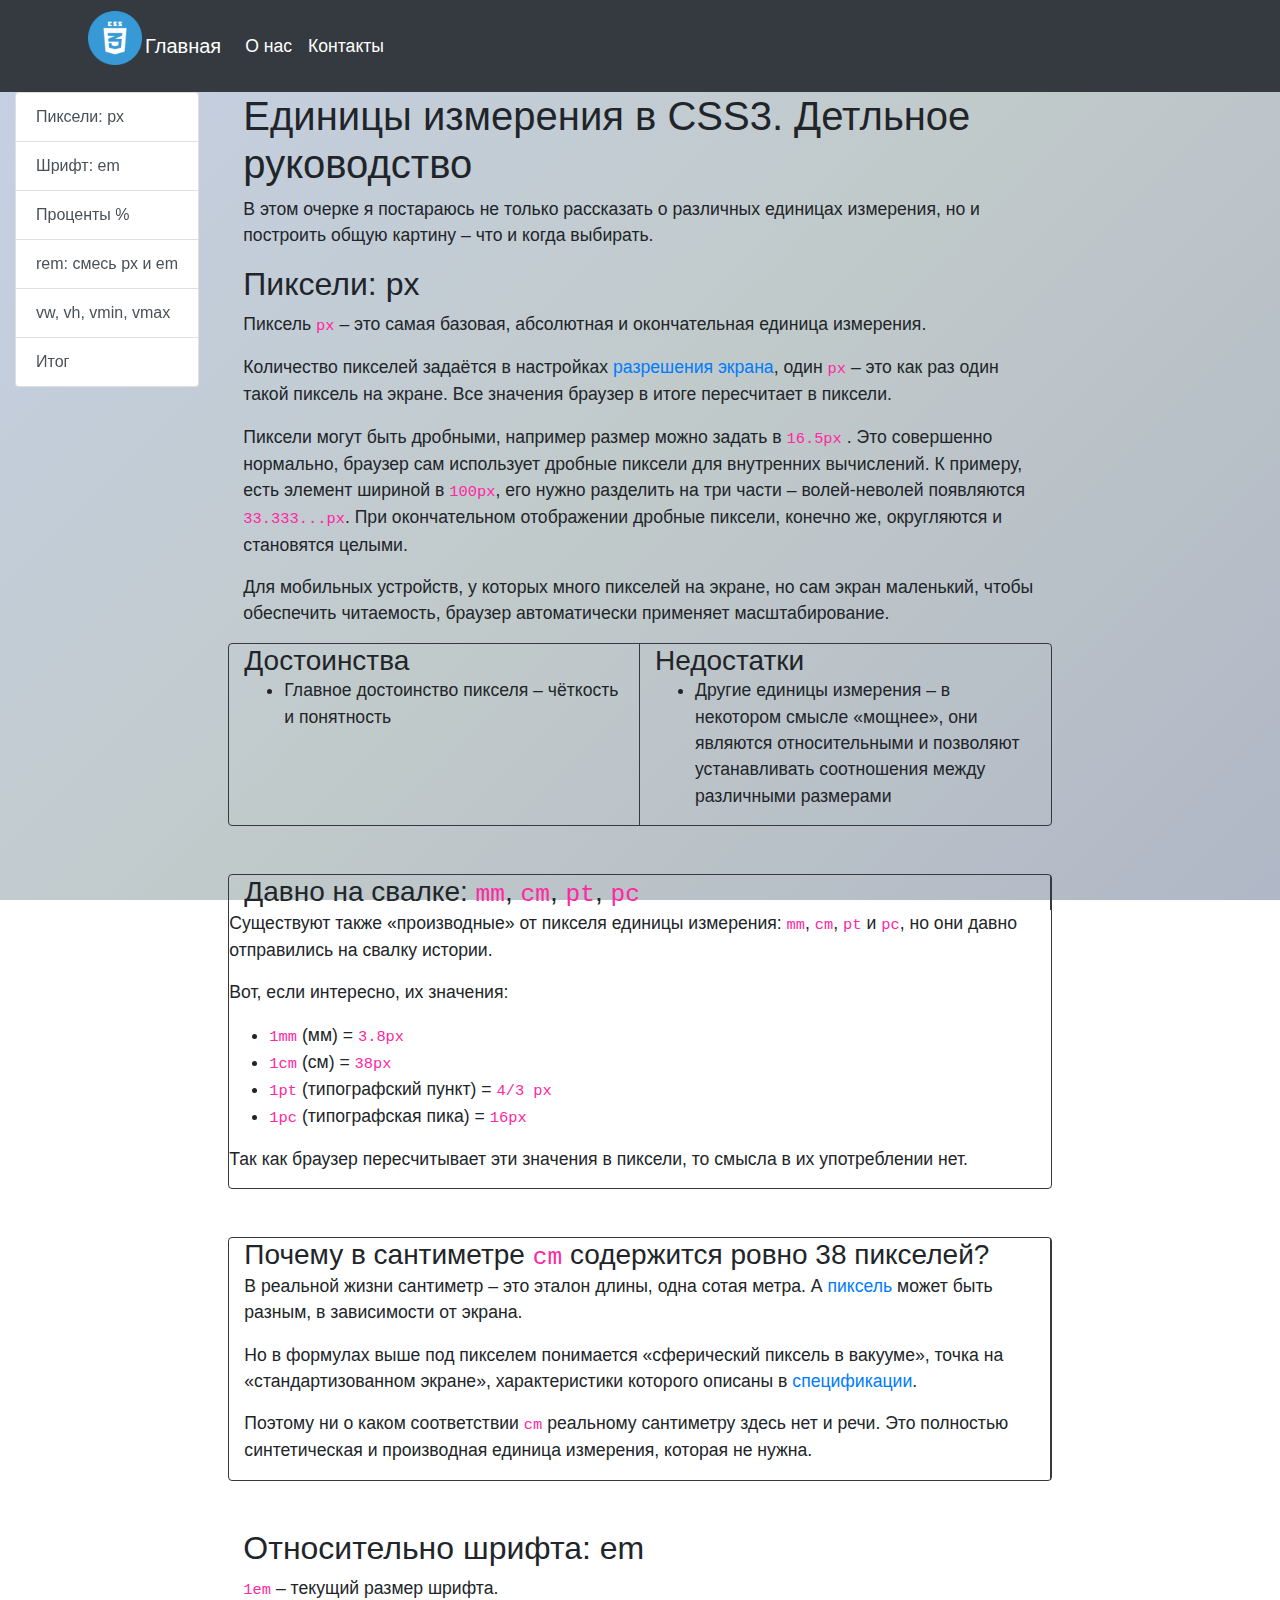
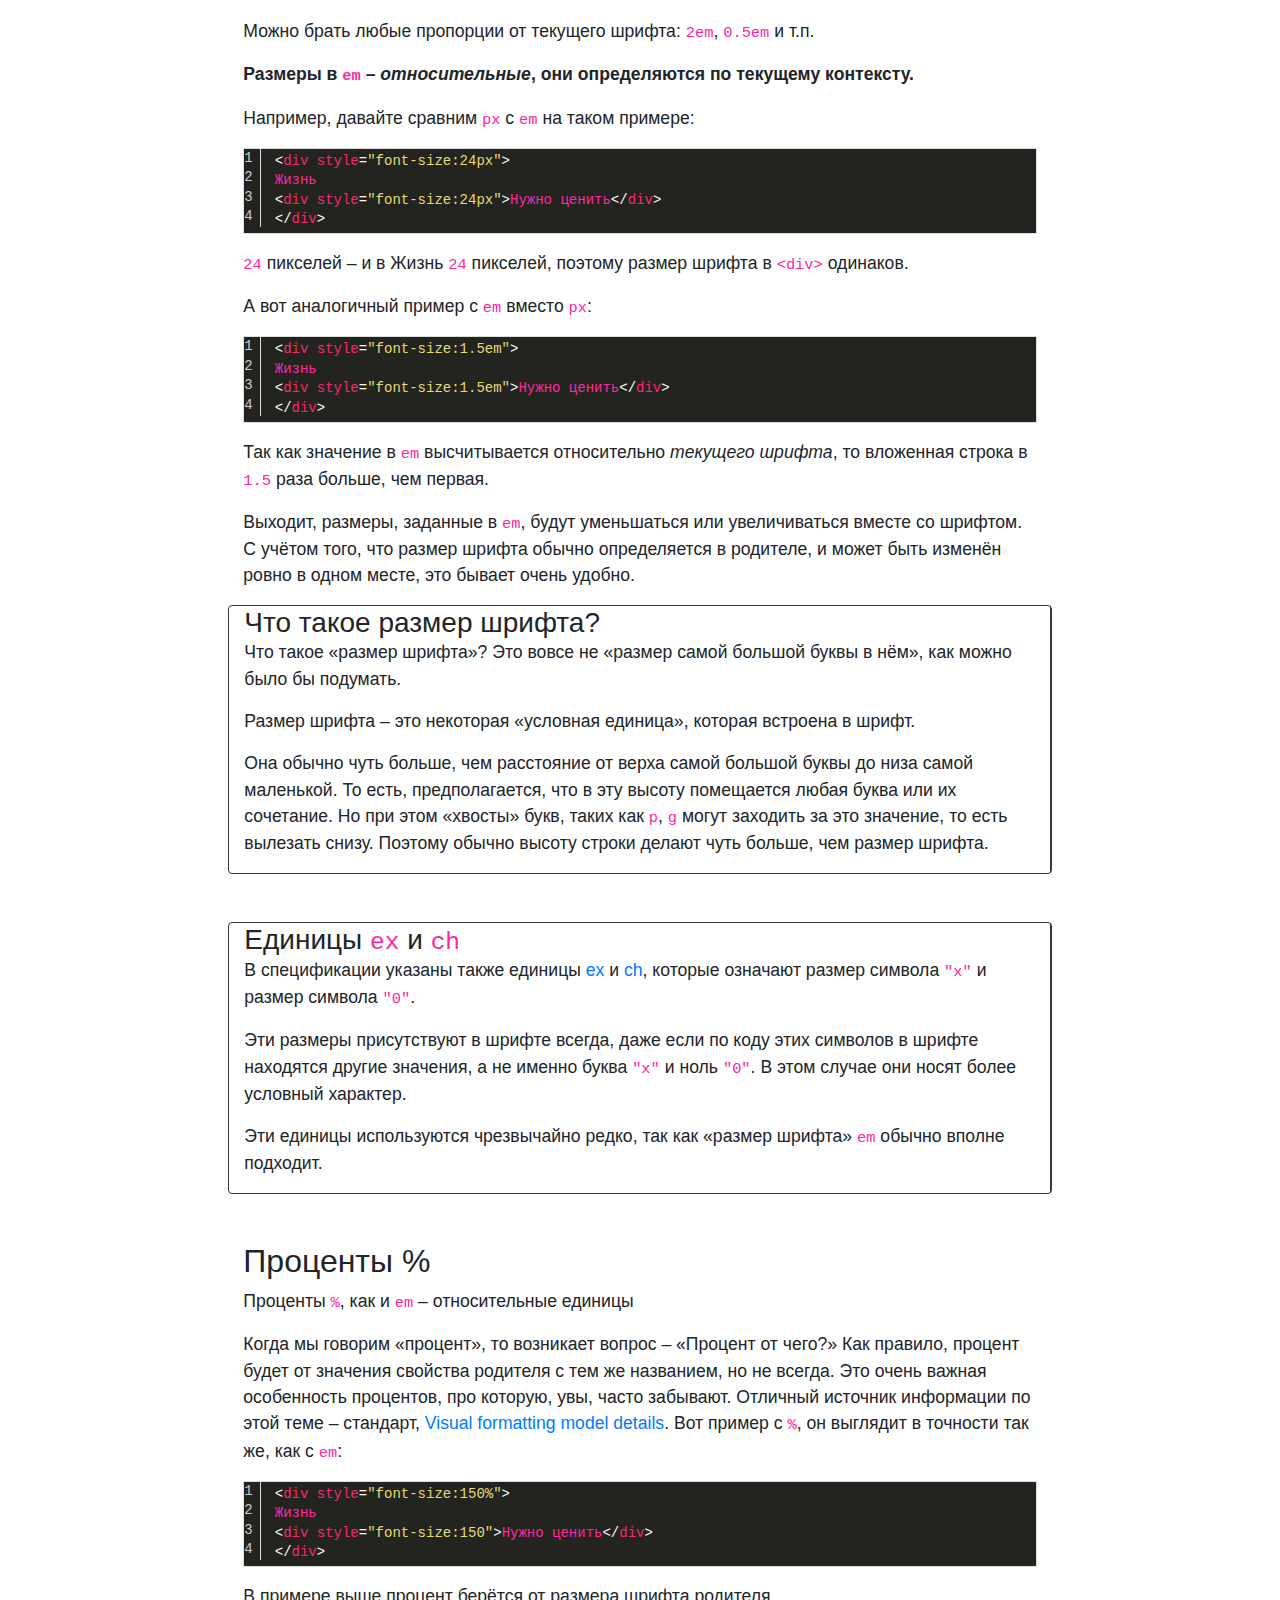
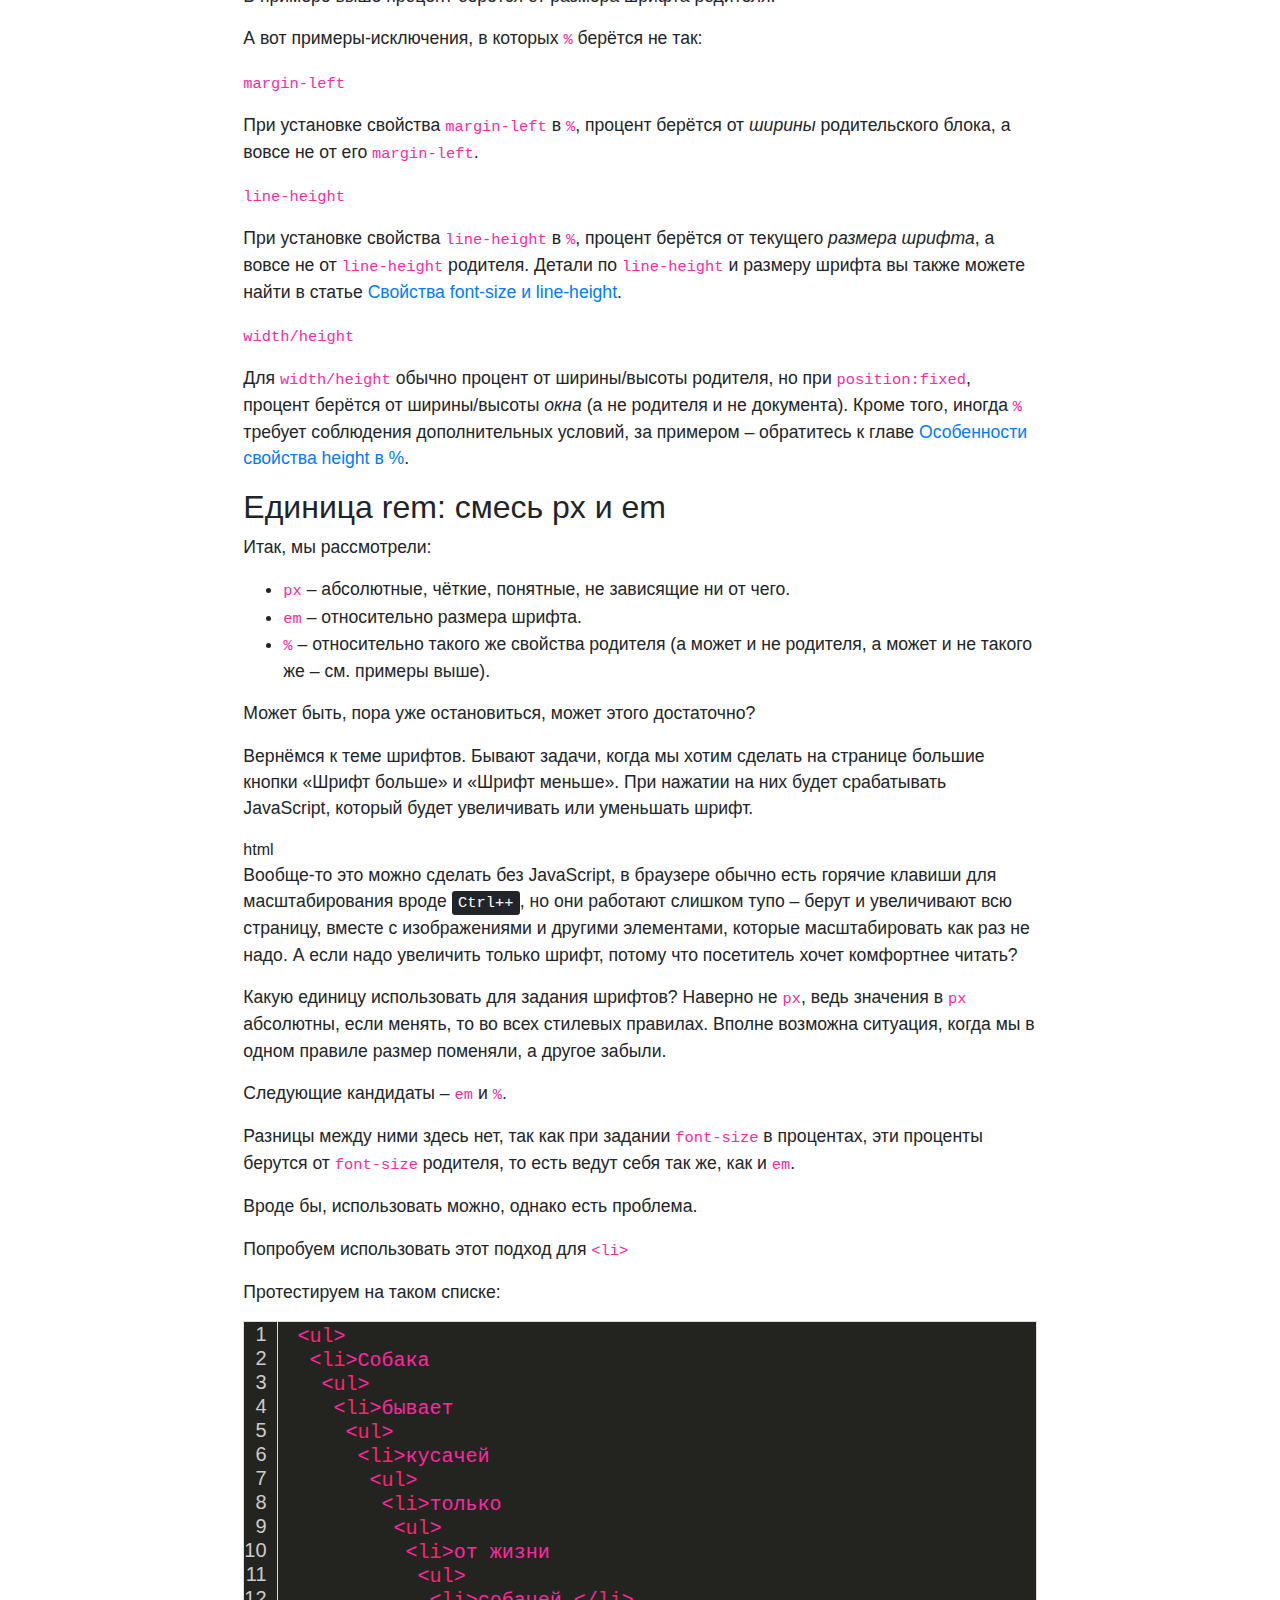
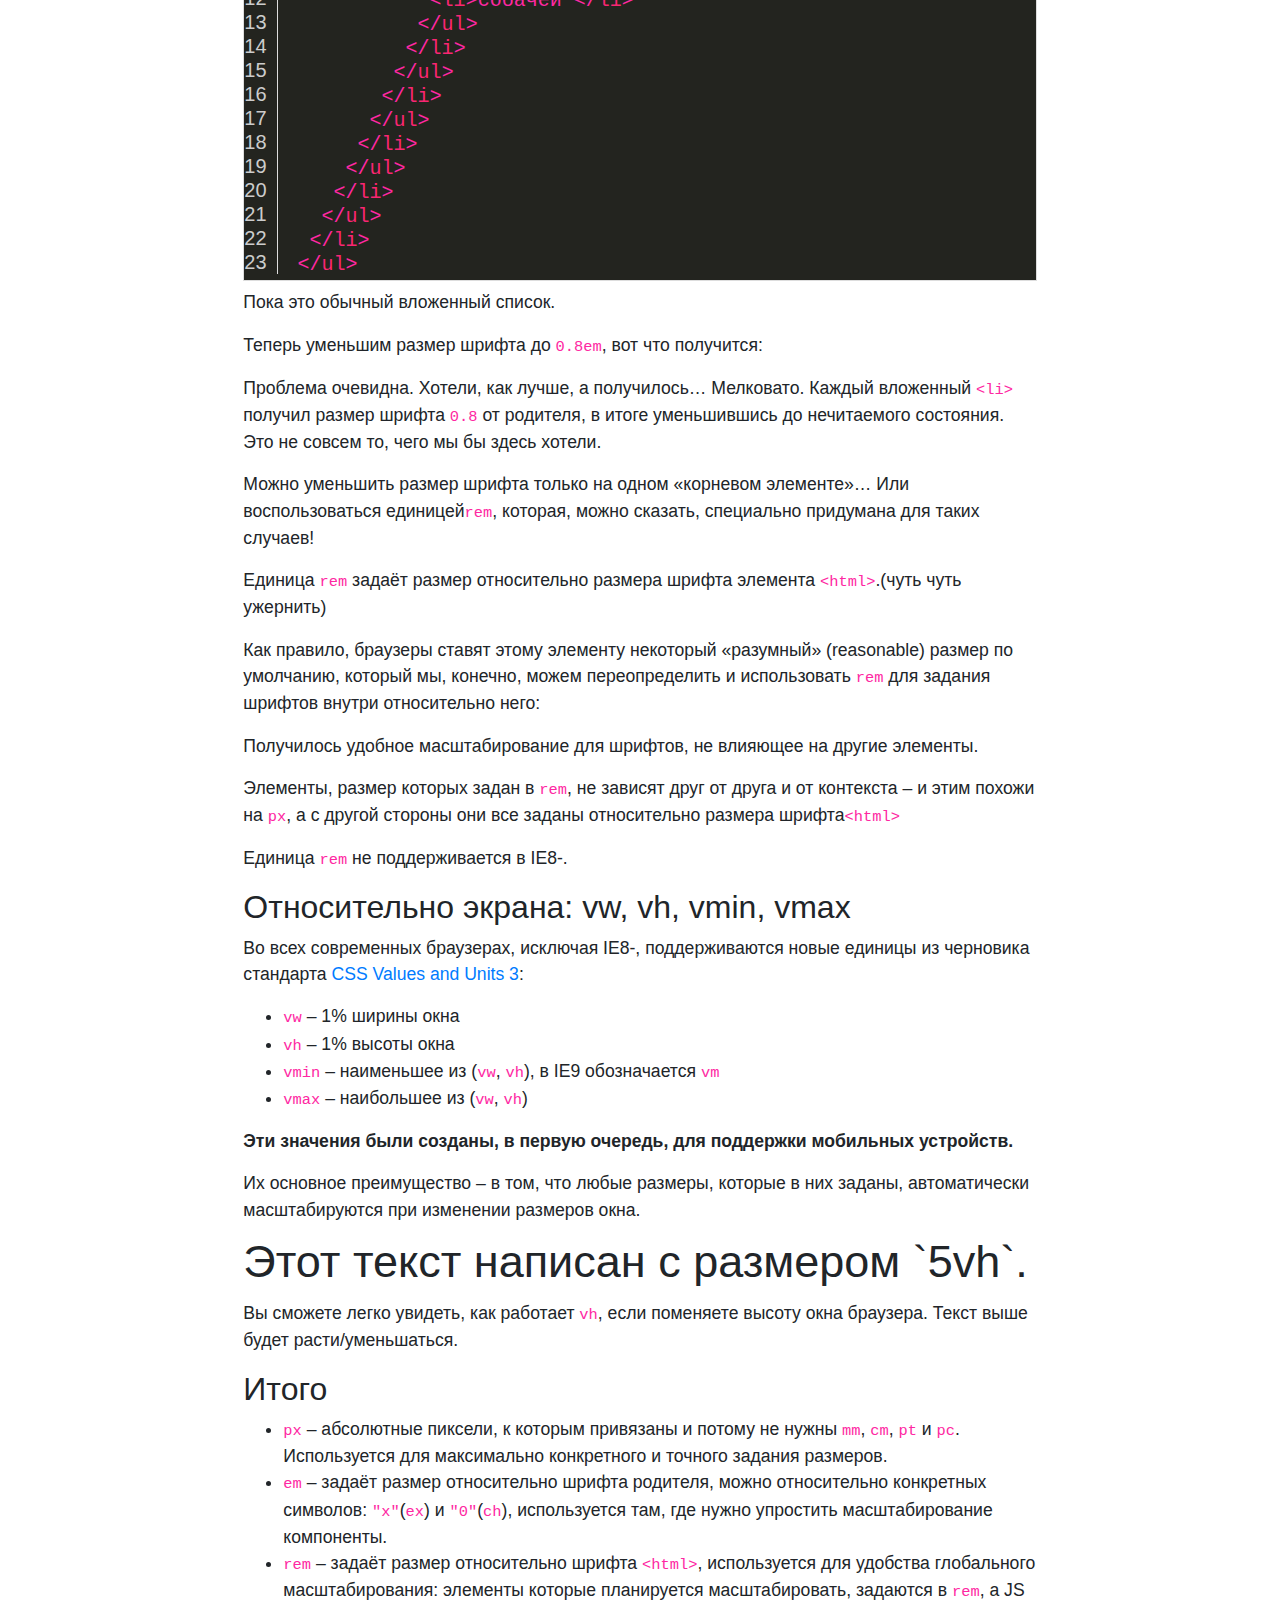
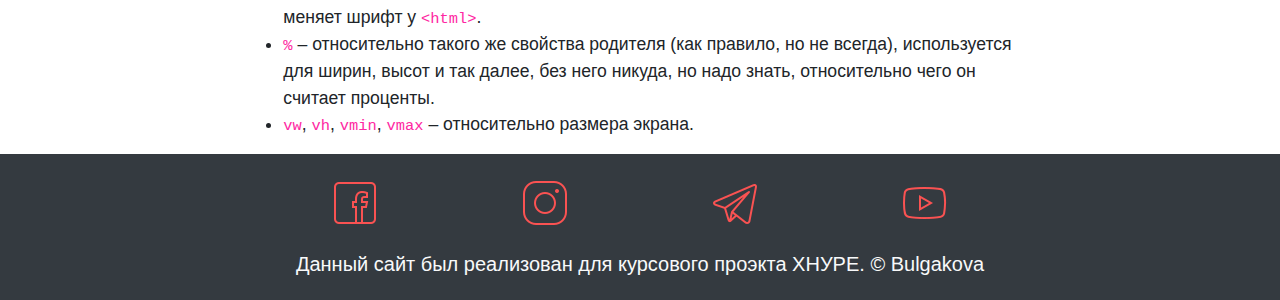
<file: index.html>
<!DOCTYPE html>
<html lang="ru">
<head>
	<style>
		html {
  scroll-behavior: smooth;
}
	</style>
	<meta charset="UTF-8">
	<meta name="viewport" content="width=device-width, initial-scale=1">
	<link rel="icon" href="Images/04.ico">
	<title>Единицы измерения в CSS3. Детльное руководство</title>
	<link rel="stylesheet" href="styles.css">
	<link rel="stylesheet" href="https://maxcdn.bootstrapcdn.com/bootstrap/4.0.0/css/bootstrap.min.css" integrity="sha384-Gn5384xqQ1aoWXA+058RXPxPg6fy4IWvTNh0E263XmFcJlSAwiGgFAW/dAiS6JXm" crossorigin="anonymous">
	<link rel="stylesheet" href="hightlight/styles/monokai-sublime.min.css">
</head>
<body>

<button onclick="topFunction()" id="myBtn" title="Вверх">🠕</button>

	<nav class="navbar navbar-expand-lg  bg-dark navbar-dark">
		<div class="container">
			<p><img src="Images/tty.png" width="60" height="60" alt="CSS"></p>
			<a class="navbar-brand text-white" href="#">Главная</a>
			<button class="navbar-toggler" type="button" data-toggle="collapse" data-target="#navbarNavDropdown" aria-controls="navbarNavDropdown" aria-expanded="false" aria-label="Toggle navigation">
				<span class="navbar-toggler-icon"></span>
			</button>
			<div class="collapse navbar-collapse" id="navbarNavDropdown">
				<ul class="navbar-nav">
					<li class="nav-item">
						<a class="nav-link text-white" href="Withmy.html">О нас</a>
					</li>
					<li class="nav-item">
						<a class="nav-link text-white" href="Contakt.html">Контакты</a>
					</li>
				</ul>
			</div>
		</div>
	</nav>
	
	
	<div class="container-fluid">
		<div class="row">
			<div class= "col-2 ">
				<div id="list-example" class="list-group fix">
					<a class="list-group-item list-group-item-action" href="#list-item-1">Пиксели: px</a>
					<a class="list-group-item list-group-item-action" href="#list-item-2">Шрифт: em</a>
					<a class="list-group-item list-group-item-action" href="#list-item-3">Проценты %</a>
					<a class="list-group-item list-group-item-action" href="#list-item-4">rem: смесь px и em</a>
					<a class="list-group-item list-group-item-action" href="#list-item-5">vw, vh, vmin, vmax</a>
					<a class="list-group-item list-group-item-action" href="#list-item-6">Итог</a>
				</div>
			</div>

			<div class= "col-lg-8">
				<div data-bs-spy="scroll" data-bs-target="#list-example" data-bs-offset="0" class="scrollspy-example" tabindex="0">

					<div class="container">

						<h1 >Единицы измерения в CSS3. Детльное руководство</h1>

						<div>
							<p>
								В этом очерке я постараюсь не только рассказать о различных единицах измерения, но и построить общую картину – что и когда выбирать.
							</p>
						</div>
						<h2 id="list-item-1">Пиксели: px</h2>
						<p>
							Пиксель
							<code>px</code>
							– это самая базовая, абсолютная и окончательная единица измерения.
						</p>
						<p>
							Количество пикселей задаётся в настройках <a href="http://ru.wikipedia.org/wiki/%D0%A0%D0%B0%D0%B7%D1%80%D0%B5%D1%88%D0%B5%D0%BD%D0%B8%D0%B5_(%D0%BA%D0%BE%D0%BC%D0%BF%D1%8C%D1%8E%D1%82%D0%B5%D1%80%D0%BD%D0%B0%D1%8F_%D0%B3%D1%80%D0%B0%D1%84%D0%B8%D0%BA%D0%B0)">разрешения экрана</a>, один 
							<code>px</code>
							– это как раз один такой пиксель на экране. Все значения браузер в итоге пересчитает в пиксели.
						</p>

						<p>
							Пиксели могут быть дробными, например размер можно задать в 
							<code>16.5px</code>
							. Это совершенно нормально, браузер сам использует дробные пиксели для внутренних вычислений. К примеру, есть элемент шириной в <code>100px</code>, его нужно разделить на три части – волей-неволей появляются <code>33.333...px</code>. При окончательном отображении дробные пиксели, конечно же, округляются и становятся целыми.
						</p>
						<p>
							Для мобильных устройств, у которых много пикселей на экране, но сам экран маленький, чтобы обеспечить читаемость, браузер автоматически применяет масштабирование.
						</p>

						<div class="row mb-5 border border-dark rounded ">
							<div class="col-md-6 border-right border-dark">
								<span class="h3">Достоинства</span>
								<ul ><li>Главное достоинство пикселя – чёткость и понятность</li>
								</ul>
							</div>
							<div class="col-md-6">
								<span class="h3">Недостатки</span>
								<ul>
									<li>Другие единицы измерения – в некотором смысле «мощнее», они являются относительными и позволяют устанавливать соотношения между различными размерами</li>
								</ul>
							</div>
						</div>
					</div>

					<div class="container">
						
						<div class="row mb-5 border border-dark rounded ">
							<div class="col-md-12 border-right border-dark">
								<span class="h3">Давно на свалке: <code>mm</code>, <code>cm</code>, <code>pt</code>, <code>pc</code>
								</span>
							</div>
							<div >
								<p>
									Существуют также  «производные» от пикселя единицы измерения: <code>mm</code>, <code>cm</code>, <code>pt</code> и <code>pc</code>, но они давно отправились на свалку истории.
								</p>
								<p>
									Вот, если интересно, их значения:
								</p>
								<ul>
									<li><code>1mm</code> (мм) = <code>3.8px</code></li>
									<li><code>1cm</code> (см) = <code>38px</code></li>
									<li><code>1pt</code> (типографский пункт) = <code>4/3 px</code></li>
									<li><code>1pc</code> (типографская пика) = <code>16px</code></li>
								</ul>
								<p>
									Так как браузер пересчитывает эти значения в пиксели, то смысла в их употреблении нет.
								</p>
							</div>
						</div>



						<div class="row mb-5 border border-dark rounded ">
							<div class="col-md-12 border-right border-dark">
								<div ><span class="h3">Почему в сантиметре <code>cm</code> содержится ровно 38 пикселей?</span></div>
								<div >
									<p>В реальной жизни сантиметр – это эталон длины, одна сотая метра. А <a href="http://ru.wikipedia.org/wiki/%D0%9F%D0%B8%D0%BA%D1%81%D0%B5%D0%BB%D1%8C">пиксель</a> может быть разным, в зависимости от экрана.
									</p>
									<p>Но в формулах выше под пикселем понимается «сферический пиксель в вакууме», точка на «стандартизованном экране», характеристики которого описаны в <a href="http://www.w3.org/TR/CSS2/syndata.html#length-units">спецификации</a>.
									</p>
									<p>Поэтому ни о каком соответствии <code>cm</code> реальному сантиметру здесь нет и речи. Это полностью синтетическая и производная единица измерения, которая не нужна.
									</p>
								</div>
							</div>
						</div>
					</div>


					<div class="container">
						<h2 id="list-item-2" > Относительно шрифта: em </h2>

						<p>
							<code>1em</code> – текущий размер шрифта.
						</p>
						<p>
							Можно брать любые пропорции от текущего шрифта: <code>2em</code>, <code>0.5em</code> и т.п.
						</p>

						<p>
							<strong>Размеры в <code>em</code> – <em>относительные</em>, они определяются по текущему контексту.
							</strong>
						</p>
						<p>
							Например, давайте сравним <code>px</code> с <code>em</code> на таком примере:
						</p>

						
<pre ><code>&lt;div style=&quot;font-size:24px&quot;&gt;
Жизнь
&lt;div style=&quot;font-size:24px&quot;&gt;Нужно ценить&lt;/div&gt;
&lt;/div&gt;
</code></pre>
						


						<p>
							<code>24</code> пикселей – и в Жизнь 
							<code>24</code> пикселей, поэтому размер шрифта в 
							<code>&lt;div&gt;</code> одинаков.
						</p>

						<p>
							А вот аналогичный пример с <code>em</code> вместо 
							<code>px</code>:
						</p>

						
<pre ><code>&lt;div style=&quot;font-size:1.5em&quot;&gt;
Жизнь
&lt;div style=&quot;font-size:1.5em&quot;&gt;Нужно ценить&lt;/div&gt;
&lt;/div&gt;
</code></pre>



						<p>
							Так как значение в 
							<code>em</code> высчитывается относительно 
							<em>текущего шрифта</em>,
							то вложенная строка в 
							<code>1.5</code>
							раза больше, чем первая.
						</p>

						<p>
							Выходит, размеры, заданные в <code>em</code>, будут уменьшаться или увеличиваться вместе со шрифтом. С учётом того, что размер шрифта обычно определяется в родителе, и может быть изменён ровно в одном месте, это бывает очень удобно.
						</p>

						<div class="row mb-5 border border-dark rounded ">
							<div class="col-md-12  border-right border-dark">

								<span class="h3">
									Что такое размер шрифта?
								</span>
								
								
								<p>
									Что такое «размер шрифта»? Это вовсе не «размер самой большой буквы в нём», как можно было бы подумать.
								</p>
								<p>
									Размер шрифта – это некоторая «условная единица», которая встроена в шрифт.
								</p>
								<p>
									Она обычно чуть больше, чем расстояние от верха самой большой буквы до низа самой маленькой. То есть, предполагается, что в эту высоту помещается любая буква или их сочетание. Но при этом  «хвосты» букв, таких как 
									<code>р</code>,
									<code>g</code>
									могут заходить за это значение, то есть вылезать снизу. Поэтому обычно высоту строки делают чуть больше, чем размер шрифта.
								</p>
								
							</div>
						</div>

						<div class="row mb-5 border border-dark rounded ">
							<div class="col-md-12 border-right border-dark">
								
								<span class="h3">
									Единицы <code>ex</code> и <code>ch</code>
								</span>
								
								
								<p>
									В спецификации указаны также единицы <a href="http://www.w3.org/TR/css3-values/#ex-unit">ex</a> и <a href="http://www.w3.org/TR/css3-values/#ch-unit">ch</a>, которые означают размер символа <code>&quot;x&quot;</code> и размер символа <code>&quot;0&quot;</code>.
								</p>
								<p>
									Эти размеры присутствуют в шрифте всегда, даже если по коду этих символов в шрифте находятся другие значения, а не именно буква 
									<code>&quot;x&quot;</code> и ноль <code>&quot;0&quot;</code>. В этом случае они носят более условный характер.
								</p>
								<p>
									Эти единицы используются чрезвычайно редко, так как «размер шрифта» <code>em</code> обычно вполне подходит.
								</p>
							</div>
						</div>
					</div>

					<div class="container">

						<h2 id="list-item-3">Проценты %</h2>
						<p>
							Проценты <code>%</code>, как и <code>em</code> – относительные единицы
						</p>
						<p>
							Когда мы говорим «процент», то возникает вопрос – «Процент от чего?» Как правило, процент будет от значения свойства родителя с тем же названием, но не всегда. Это очень важная особенность процентов, про которую, увы, часто забывают. Отличный источник информации по этой теме – стандарт, <a href="http://www.w3.org/TR/CSS2/visudet.html">Visual formatting model details</a>. Вот пример с <code>%</code>, он выглядит в точности так же, как с <code>em</code>:
						</p>




<pre ><code>&lt;div style=&quot;font-size:150%&quot;&gt;
Жизнь
&lt;div style=&quot;font-size:150&quot;&gt;Нужно ценить&lt;/div&gt;
&lt;/div&gt;
</code></pre>
						

						<p>
							В примере выше процент берётся от размера шрифта родителя.
						</p>
						<p>
							А вот примеры-исключения, в которых <code>%</code> берётся не так:
						</p>

						<p>
							<code>margin-left</code>
						</p>
						<p>При установке свойства 
							<code>margin-left</code>
							в <code>%</code>, процент берётся от <em>ширины</em> родительского блока, а вовсе не от его <code>margin-left</code>.
						</p>
						<p>
							<code>line-height</code>
						</p>
						<p>
							При установке свойства <code>line-height</code> в <code>%</code>, процент берётся от текущего <em>размера шрифта</em>, а вовсе не от <code>line-height</code> родителя. Детали по <code>line-height</code> и размеру шрифта вы также можете найти в статье <a href="/font-size-line-height">Свойства font-size и line-height</a>.
						</p>
						<p>
							<code>width/height</code>
						</p>
						<p>
							Для <code>width/height</code> обычно процент от ширины/высоты родителя, но при <code>position:fixed</code>, процент берётся от ширины/высоты <em>окна</em> (а не родителя и не документа). Кроме того, иногда <code>%</code> требует соблюдения дополнительных условий, за примером – обратитесь к главе <a href="/height-percent">Особенности свойства height в %</a>.
						</p>
					</div>
					<div class="container">
						<h2 id="list-item-4">Единица rem: смесь px и em</h2>
						<p>
							Итак, мы рассмотрели:
						</p>
						<ul>
							<li><code>px</code> – абсолютные, чёткие, понятные, не зависящие ни от чего.</li>
							<li><code>em</code> – относительно размера шрифта.</li>
							<li><code>%</code> – относительно такого же свойства родителя (а может и не родителя, а может и не такого же – см. примеры выше).</li>
						</ul>
						<p>
							Может быть, пора уже остановиться, может этого достаточно?
						</p>
						<p>
							Вернёмся к теме шрифтов. Бывают задачи, когда мы хотим сделать на странице большие кнопки «Шрифт больше» и «Шрифт меньше». При нажатии на них будет срабатывать JavaScript, который будет увеличивать или уменьшать шрифт.
						</p>html
						<p>
							Вообще-то это можно сделать без JavaScript, в браузере обычно есть горячие клавиши для масштабирования вроде <kbd >Ctrl<span >+</span>+</kbd>, но они работают слишком тупо – берут и увеличивают всю страницу, вместе с изображениями и другими элементами, которые масштабировать как раз не надо. А если надо увеличить только шрифт, потому что посетитель хочет комфортнее читать?
						</p>
						<p>
							Какую единицу использовать для задания шрифтов? Наверно не <code>px</code>, ведь значения в <code>px</code> абсолютны, если менять, то во всех стилевых правилах. Вполне возможна ситуация, когда мы в одном правиле размер поменяли, а другое забыли.
						</p>
						<p>
							Следующие кандидаты – <code>em</code> и <code>%</code>.
						</p>
						<p>Разницы между ними здесь нет, так как при задании <code>font-size</code> в процентах, эти проценты берутся от
							<code>font-size</code> родителя, то есть ведут себя так же, как и <code>em</code>.	
						</p>
						<p>
							Вроде бы, использовать можно, однако есть проблема.
						</p>
						<p>
							Попробуем использовать этот подход для <code>&lt;li&gt;</code> 
						</p>
						<p>
							Протестируем на таком списке:
						</p>

<pre class="h5"><code class="css">&lt;ul&gt;
 &lt;li&gt;Собака
  &lt;ul&gt;
   &lt;li&gt;бывает
    &lt;ul&gt;
     &lt;li&gt;кусачей
      &lt;ul&gt;
       &lt;li&gt;только
        &lt;ul&gt;
         &lt;li&gt;от жизни
          &lt;ul&gt;
           &lt;li&gt;собачей &lt;/li&gt;
          &lt;/ul&gt;
         &lt;/li&gt;
        &lt;/ul&gt;
       &lt;/li&gt;
      &lt;/ul&gt;
     &lt;/li&gt;
    &lt;/ul&gt;
   &lt;/li&gt;
  &lt;/ul&gt;
 &lt;/li&gt;
&lt;/ul&gt;
</code></pre>
					</div>
					<div class="container">

						<p>
							Пока это обычный вложенный список.
						</p>
						<p>
							Теперь уменьшим размер шрифта до <code>0.8em</code>, вот что получится:
						</p>
						<p>	Проблема очевидна. Хотели, как лучше, а получилось… Мелковато. Каждый вложенный <code>&lt;li&gt;</code> получил размер шрифта <code>0.8</code> от родителя, в итоге уменьшившись до нечитаемого состояния. Это не совсем то, чего мы бы здесь хотели.
						</p>
						<p>
							Можно уменьшить размер шрифта только на одном «корневом элементе»… Или воспользоваться единицей<code>rem</code>, которая, можно сказать, специально придумана для таких случаев!
						</p>
						<p>
							Единица <code>rem</code> задаёт размер относительно размера шрифта элемента <code>&lt;html&gt;</code>.(чуть чуть ужернить)
						</p>
						<p>
							Как правило, браузеры ставят этому элементу некоторый «разумный» (reasonable) размер по умолчанию, который мы, конечно, можем переопределить и использовать <code>rem</code> для задания шрифтов внутри относительно него:
						</p>
						
						<p>
							Получилось удобное масштабирование для шрифтов, не влияющее на другие элементы.
						</p>
						<p>
							Элементы, размер которых задан в <code>rem</code>, не зависят друг от друга и от контекста – и этим похожи на <code>px</code>, а с другой стороны они все заданы относительно размера шрифта<code>&lt;html&gt;</code>
						</p>
						<p>
							Единица <code>rem</code> не поддерживается в IE8-.
						</p>
					</div>
					<div class="container">

						<h2 id="list-item-5">Относительно экрана: vw, vh, vmin, vmax</h2>
						<p>
							Во всех современных браузерах, исключая IE8-, поддерживаются новые единицы из черновика стандарта <a href="http://dev.w3.org/csswg/css3-values/">CSS Values and Units 3</a>:
						</p>
						<ul>
							<li><code>vw</code> – 1% ширины окна</li>
							<li><code>vh</code> – 1% высоты окна</li>
							<li><code>vmin</code> – наименьшее из (<code>vw</code>, <code>vh</code>), в IE9 обозначается <code>vm</code></li>
							<li><code>vmax</code> – наибольшее из (<code>vw</code>, <code>vh</code>)</li>
						</ul>
						<p>
							<strong>Эти значения были созданы, в первую очередь, для поддержки мобильных устройств.</strong>
						</p>
						<p>
							Их основное преимущество – в том, что любые размеры, которые в них заданы, автоматически масштабируются при изменении размеров окна.	
						</p>
						<p style="font-size:5vh;line-height: 5vh;">
							Этот текст написан с размером `5vh`.
						</p>
						<p>
							Вы сможете легко увидеть, как работает <code>vh</code>, если поменяете высоту окна браузера. Текст выше будет расти/уменьшаться.
						</p>
						<h2 id="list-item-6">Итого</h2>
						<ul>
							<li><code>px</code> – абсолютные пиксели, к которым привязаны и потому не нужны <code>mm</code>, <code>cm</code>, <code>pt</code> и <code>pc</code>. Используется для максимально конкретного и точного задания размеров.</li>
							<li><code>em</code> – задаёт размер относительно шрифта родителя, можно относительно конкретных символов: <code>&quot;x&quot;</code>(<code>ex</code>) и <code>&quot;0&quot;</code>(<code>ch</code>), используется там, где нужно упростить масштабирование компоненты.</li>
							<li><code>rem</code> – задаёт размер относительно шрифта <code>&lt;html&gt;</code>, используется для удобства глобального масштабирования: элементы которые планируется масштабировать, задаются в <code>rem</code>, а JS меняет шрифт у <code>&lt;html&gt;</code>.</li>
							<li><code>%</code> – относительно такого же свойства родителя (как правило, но не всегда), используется для ширин, высот и так далее, без него никуда, но надо знать, относительно чего он считает проценты.</li>
							<li><code>vw</code>, <code>vh</code>, <code>vmin</code>, <code>vmax</code> – относительно размера экрана.</li>
						</ul>
					</div>
				</div>
			</div>
		</div>
	</div>


	<footer class="bg-dark text-light container-fluid pt-4 pb-3">
		<div class="container ">
			<div class="row text-center ">
				<div class="col-2 offset-2 mb-4">
					<a href="https://www.facebook.com/nuretv">
						<img src="Images/face.png" class="img-link" alt="">
					</a>
				</div>
				<div class="col-2">
					<a href="https://www.instagram.com/student.nure/">
						<img src="Images/insta.png" class="img-link " alt="">
					</a>
				</div>
				<div class="col-2">
					<a href="https://t.me/studentnure">
						<img src="Images/tele.png" class="img-link " alt="">
					</a>
				</div>
				<div class="col-2">
					<a href="https://www.youtube.com/c/nuretv/featured">
						<img src="Images/you.png" class="img-link" alt="">
					</a>
				</div>
			</div>
		</div>
		<div class="row">
			<div class="col">
				<div class="text-center text-white-50 h5" >
					Данный сайт был реализован для курсового проэкта  ХНУРЕ.
					© Bulgakova
				</div>
			</div>
		</div>
	</footer>


<script src="myBtn.js"></script>
	<script src="script.js"></script>
	<script src="https://code.jquery.com/jquery-3.2.1.slim.min.js" integrity="sha384-KJ3o2DKtIkvYIK3UENzmM7KCkRr/rE9/Qpg6aAZGJwFDMVNA/GpGFF93hXpG5KkN" crossorigin="anonymous"></script>
	<script src="https://cdnjs.cloudflare.com/ajax/libs/popper.js/1.12.9/umd/popper.min.js" integrity="sha384-ApNbgh9B+Y1QKtv3Rn7W3mgPxhU9K/ScQsAP7hUibX39j7fakFPskvXusvfa0b4Q" crossorigin="anonymous"></script>
	<script src="https://maxcdn.bootstrapcdn.com/bootstrap/4.0.0/js/bootstrap.min.js" integrity="sha384-JZR6Spejh4U02d8jOt6vLEHfe/JQGiRRSQQxSfFWpi1MquVdAyjUar5+76PVCmYl" crossorigin="anonymous"></script>	

	<script src="hightlight/highlight.min.js"></script>
	<script>hljs.highlightAll();</script>
</body>
</html>
</file>
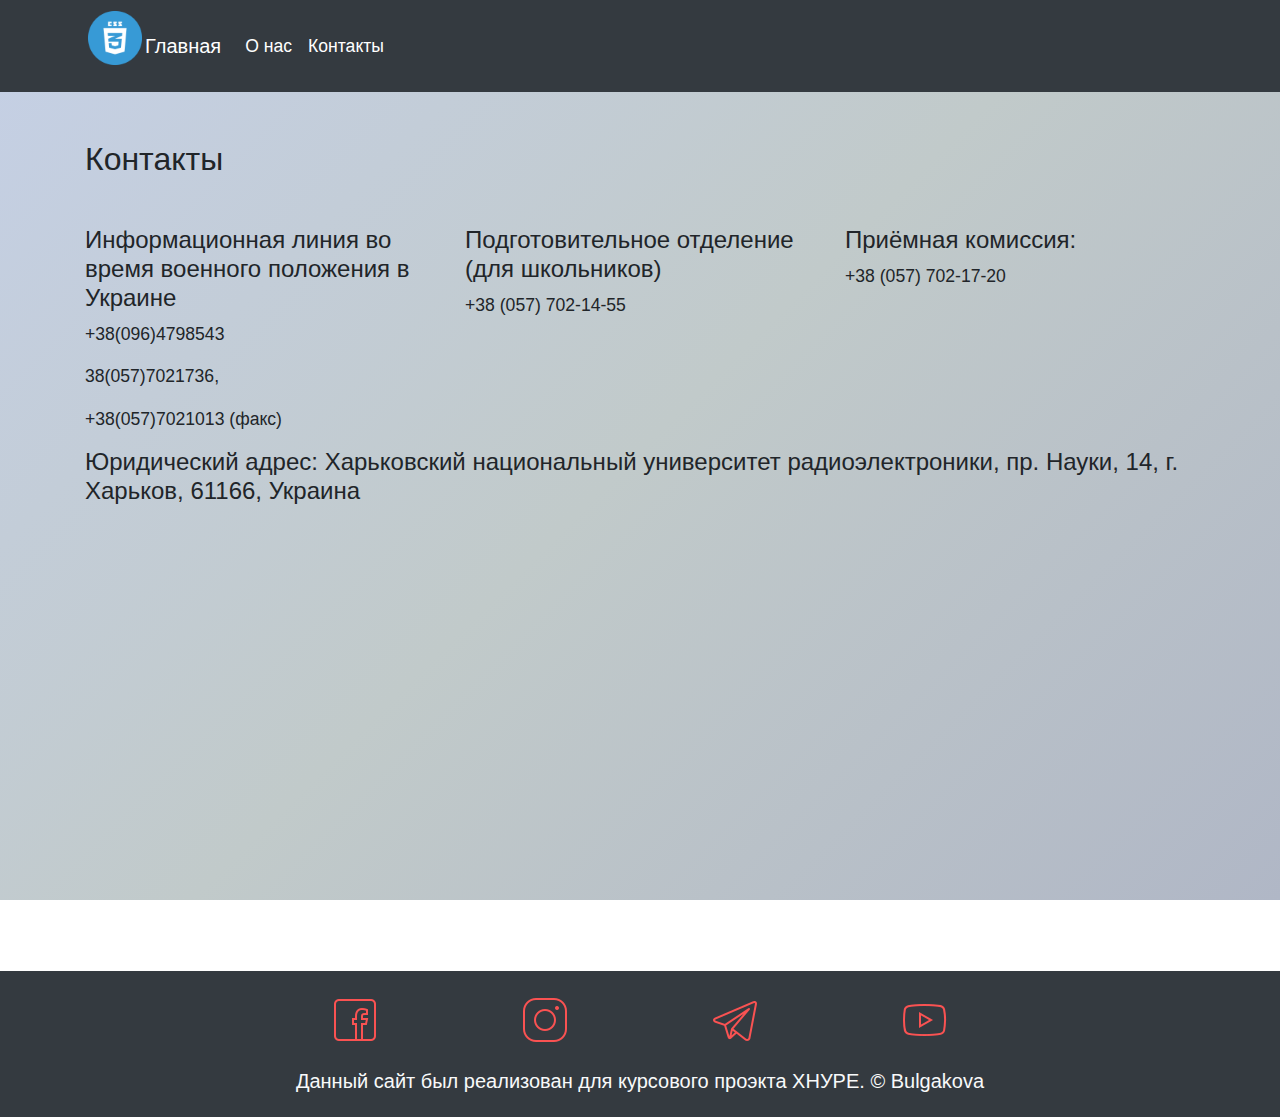
<file: Contakt.html>
<!DOCTYPE html>
<html lang="en">
<head>
	<style>
		html {
  scroll-behavior: smooth;
}
	</style>
	<meta charset="UTF-8">
	<meta name="viewport" content="width=device-width, initial-scale=1">
	<link rel="icon" href="Images/04.ico"><!-- 180×180 -->
	<title>Единицы измерения в CSS3. Детльное руководство</title>
	<link rel="stylesheet" href="styles.css">
	<link rel="stylesheet" href="https://maxcdn.bootstrapcdn.com/bootstrap/4.0.0/css/bootstrap.min.css" integrity="sha384-Gn5384xqQ1aoWXA+058RXPxPg6fy4IWvTNh0E263XmFcJlSAwiGgFAW/dAiS6JXm" crossorigin="anonymous">
	<link rel="stylesheet" href="hightlight/styles/monokai-sublime.min.css">
</head>
<body>

<button onclick="topFunction()" id="myBtn" title="Вверх">🠕</button>
	<nav class="navbar navbar-expand-lg  bg-dark navbar-dark">
		<div class="container">
			<p><img src="Images/tty.png" width="60" height="60" alt="CSS"></p>
			<a class="navbar-brand text-white" href="index.html">Главная</a>
			<button class="navbar-toggler" type="button" data-toggle="collapse" data-target="#navbarNavDropdown" aria-controls="navbarNavDropdown" aria-expanded="false" aria-label="Toggle navigation">
				<span class="navbar-toggler-icon"></span>
			</button>
			<div class="collapse navbar-collapse" id="navbarNavDropdown">
				<ul class="navbar-nav">
					<li class="nav-item">
						<a class="nav-link text-white" href="Withmy.html">О нас</a>
					</li>
					<li class="nav-item">
						<a class="nav-link text-white" href="#">Контакты</a>
					</li>
				</ul>
			</div>
		</div>
	</nav>

<div class="container mt-5 ">
	<h2>Контакты</h2>
	<div class="row mt-5">
		<div class="col-md-4">
			<h4>Информационная линия во время военного положения в Украине</h4>
			<p>+38(096)4798543</p>
			<p>38(057)7021736,</p>
			<p>+38(057)7021013 (факс)</p>
		</div>
		<div class="col-md-4">
			<h4>Подготовительное отделение (для школьников)</h4>
			<p>+38 (057) 702-14-55</p>
		</div>
		<div class="col-md-4">
			<h4>Приёмная комиссия:</h4>
			<p>+38 (057) 702-17-20</p>
		</div>
	</div>
	<div class="row">
		<div class="col">
			<h4>Юридический адрес: Харьковский национальный университет радиоэлектроники, пр. Науки, 14, г. Харьков, 61166, Украина</h4>
			<iframe src="https://www.google.com/maps/embed?pb=!1m18!1m12!1m3!1d1786.9671873984885!2d36.22668800373799!3d50.013014210391866!2m3!1f0!2f0!3f0!3m2!1i1024!2i768!4f13.1!3m3!1m2!1s0x4127a12155947219%3A0xaf45586bd99e9150!2z0L_RgNC-0YHQvy4g0J3QsNGD0LrQuCwgMTQsINCl0LDRgNGM0LrQvtCyLCDQpdCw0YDRjNC60L7QstGB0LrQsNGPINC-0LHQu9Cw0YHRgtGMLCA2MTAwMA!5e0!3m2!1sru!2sua!4v1654342155404!5m2!1sru!2sua" width="100%" height="450" style="border:0;" allowfullscreen="" loading="lazy" referrerpolicy="no-referrer-when-downgrade"></iframe>
		</div>
	</div>
</div>





<footer class="bg-dark text-light container-fluid pt-4 pb-3">
		<div class="container ">
			<div class="row text-center ">
				<div class="col-2 offset-2 mb-4">
					<a href="https://www.facebook.com/nuretv">
						<img src="Images/face.png" class="img-link" alt="">
					</a>
				</div>
				<div class="col-2">
					<a href="https://www.instagram.com/student.nure/">
						<img src="Images/insta.png" class="img-link " alt="">
					</a>
				</div>
				<div class="col-2">
					<a href="https://t.me/studentnure">
						<img src="Images/tele.png" class="img-link " alt="">
					</a>
				</div>
				<div class="col-2">
					<a href="https://www.youtube.com/c/nuretv/featured">
						<img src="Images/you.png" class="img-link" alt="">
					</a>
				</div>
			</div>
		</div>
		<div class="row">
			<div class="col">
				<div class="text-center text-white-50 h5" >
					Данный сайт был реализован для курсового проэкта  ХНУРЕ.
					© Bulgakova
				</div>
			</div>
		</div>
	</footer>




<script src="myBtn.js"></script>
<script src="script.js"></script>
<script src="https://code.jquery.com/jquery-3.2.1.slim.min.js" integrity="sha384-KJ3o2DKtIkvYIK3UENzmM7KCkRr/rE9/Qpg6aAZGJwFDMVNA/GpGFF93hXpG5KkN" crossorigin="anonymous"></script>
<script src="https://cdnjs.cloudflare.com/ajax/libs/popper.js/1.12.9/umd/popper.min.js" integrity="sha384-ApNbgh9B+Y1QKtv3Rn7W3mgPxhU9K/ScQsAP7hUibX39j7fakFPskvXusvfa0b4Q" crossorigin="anonymous"></script>
<script src="https://maxcdn.bootstrapcdn.com/bootstrap/4.0.0/js/bootstrap.min.js" integrity="sha384-JZR6Spejh4U02d8jOt6vLEHfe/JQGiRRSQQxSfFWpi1MquVdAyjUar5+76PVCmYl" crossorigin="anonymous"></script>	

<script src="hightlight/highlight.min.js"></script>
<script>hljs.highlightAll();</script>
</body>
</html>
</file>
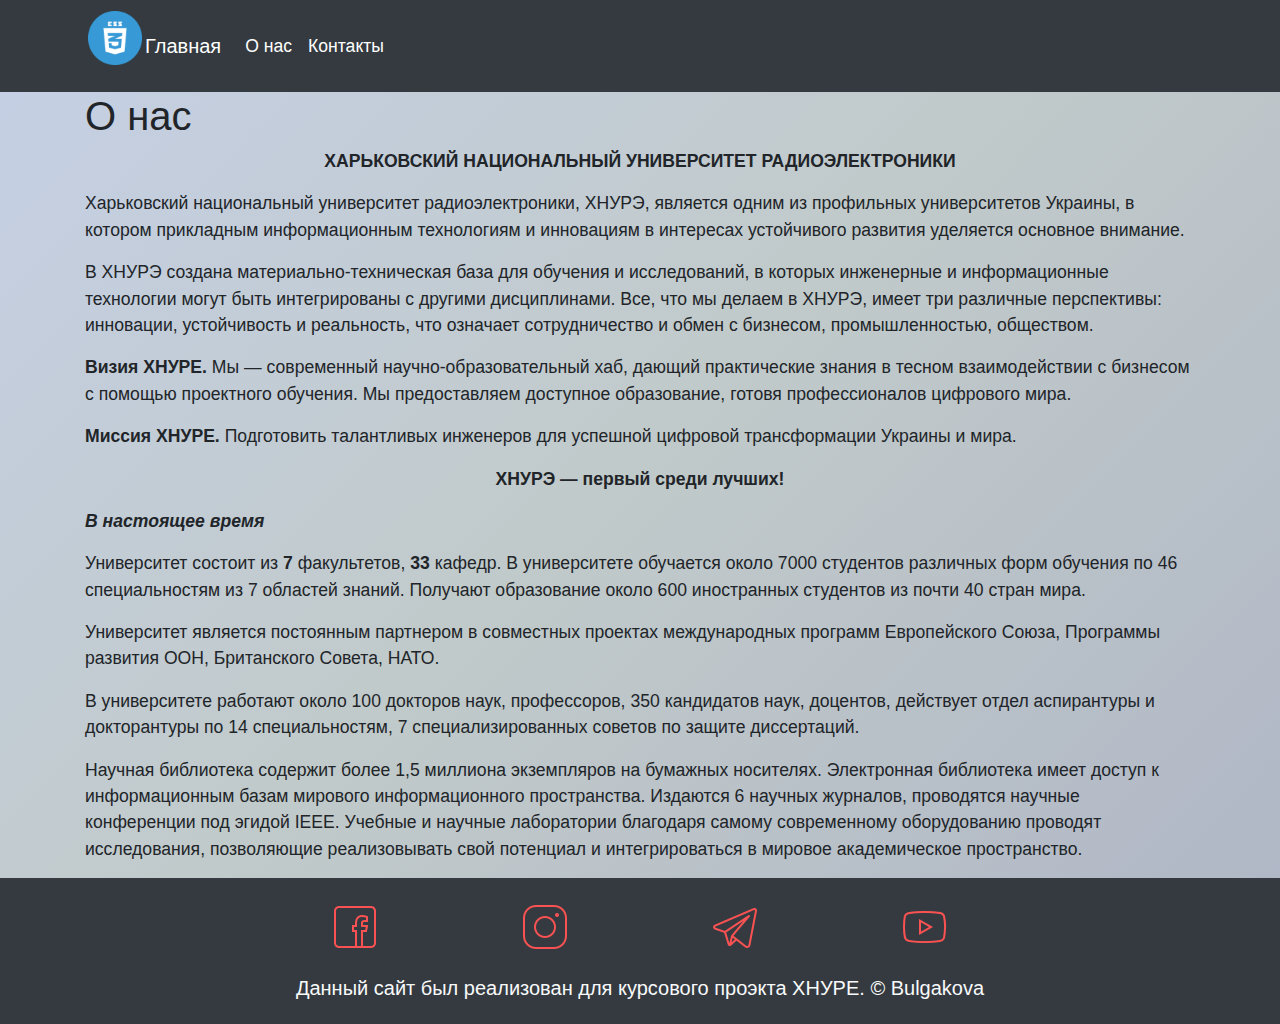
<file: Withmy.html>
<!DOCTYPE html>
<html lang="en">
<head>
	<style>
		html {
  scroll-behavior: smooth;
}
	</style>
	<meta charset="UTF-8">
	<meta name="viewport" content="width=device-width, initial-scale=1">
	<link rel="icon" href="Images/04.ico"><!-- 180×180 -->
	<title>О нас</title>
	<link rel="stylesheet" href="styles.css">
	<link rel="stylesheet" href="https://maxcdn.bootstrapcdn.com/bootstrap/4.0.0/css/bootstrap.min.css" integrity="sha384-Gn5384xqQ1aoWXA+058RXPxPg6fy4IWvTNh0E263XmFcJlSAwiGgFAW/dAiS6JXm" crossorigin="anonymous">
	<link rel="stylesheet" href="hightlight/styles/monokai-sublime.min.css">
</head>
<body>

	<button onclick="topFunction()" id="myBtn" title="Вверх">🠕</button>


	<nav class="navbar navbar-expand-lg navbar-light bg-dark navbar-dark">
		<div class="container">
			<p><img src="Images/tty.png" width="60" height="60" alt="CSS"></p>
			<a class="navbar-brand text-white" href="index.html">Главная</a>
			<button class="navbar-toggler" type="button" data-toggle="collapse" data-target="#navbarNavDropdown" aria-controls="navbarNavDropdown" aria-expanded="false" aria-label="Toggle navigation">
				<span class="navbar-toggler-icon"></span>
			</button>
			<div class="collapse navbar-collapse" id="navbarNavDropdown">
				<ul class="navbar-nav">
					<li class="nav-item">
						<a class="nav-link text-white" href="#">О нас</a>
					</li>
					<li class="nav-item">
						<a class="nav-link text-white" href="Contakt.html">Контакты</a>
					</li>
				</ul>
			</div>
		</div>
	</nav>

	<div class="container">
		
		<h1 class="headline">О нас</h1>

		<p style="text-align: center;">
			<strong>ХАРЬКОВСКИЙ НАЦИОНАЛЬНЫЙ УНИВЕРСИТЕТ РАДИОЭЛЕКТРОНИКИ</strong>
		</p>

		<p style="text-align">
			Харьковский национальный университет радиоэлектроники, ХНУРЭ, является одним из профильных университетов Украины, в котором прикладным информационным технологиям и инновациям в интересах устойчивого развития уделяется основное внимание.
		</p>

		<p>
			В ХНУРЭ создана  материально-техническая база для обучения и исследований, в которых инженерные и информационные технологии могут быть интегрированы с другими дисциплинами.
			Все, что мы делаем в ХНУРЭ, имеет три различные перспективы: инновации, устойчивость и реальность, что означает сотрудничество и обмен с бизнесом, промышленностью, обществом.
		</p>

		<p>
			<strong>Визия ХНУРЕ.</strong>
			Мы — современный научно-образовательный хаб, дающий практические знания в тесном взаимодействии с бизнесом с помощью проектного обучения. Мы предоставляем доступное образование, готовя профессионалов цифрового мира.
		</p>

		<p>
			<strong>Миссия ХНУРЕ.</strong>
			Подготовить талантливых инженеров для успешной цифровой трансформации Украины и мира.
		</p>

		<p style="text-align: center;">
			<strong>ХНУРЭ — первый среди лучших!</strong>
		</p>

		<p>
			<strong><em>В настоящее время</em></strong>
		</p>

		<p>
			Университет состоит из <strong>7</strong> факультетов, <strong>33</strong> кафедр. В университете обучается около 7000 студентов различных форм обучения по 46 специальностям из 7 областей знаний. Получают образование около 600 иностранных студентов из почти 40 стран мира.
		</p>

		<p>
			Университет является постоянным партнером в совместных проектах международных программ Европейского Союза, Программы развития ООН, Британского Совета, НАТО.
		</p>

		<p>
			В университете работают около 100 докторов наук, профессоров, 350 кандидатов наук, доцентов, действует отдел аспирантуры и докторантуры по 14 специальностям, 7 специализированных советов по защите диссертаций.
		</p>

		<p>
			Научная библиотека содержит более 1,5 миллиона экземпляров на бумажных носителях. Электронная библиотека имеет доступ к информационным базам мирового информационного пространства. Издаются 6 научных журналов, проводятся научные конференции под эгидой IEEE. Учебные и научные лаборатории благодаря самому современному оборудованию проводят исследования, позволяющие реализовывать свой потенциал и интегрироваться в мировое академическое пространство.
		</p>
	</div>





	<footer class="bg-dark text-light container-fluid pt-4 pb-3">
		<div class="container ">
			<div class="row text-center ">
				<div class="col-2 offset-2 mb-4">
					<a href="https://www.facebook.com/nuretv">
						<img src="Images/face.png" class="img-link" alt="">
					</a>
				</div>
				<div class="col-2">
					<a href="https://www.instagram.com/student.nure/">
						<img src="Images/insta.png" class="img-link " alt="">
					</a>
				</div>
				<div class="col-2">
					<a href="https://t.me/studentnure">
						<img src="Images/tele.png" class="img-link " alt="">
					</a>
				</div>
				<div class="col-2">
					<a href="https://www.youtube.com/c/nuretv/featured">
						<img src="Images/you.png" class="img-link" alt="">
					</a>
				</div>
			</div>
		</div>
		<div class="row">
			<div class="col">
				<div class="text-center text-white-50 h5" >
					Данный сайт был реализован для курсового проэкта  ХНУРЕ.
					© Bulgakova
				</div>
			</div>
		</div>
	</footer>







<script src="myBtn.js"></script>

<script src="script.js"></script>
<script src="https://code.jquery.com/jquery-3.2.1.slim.min.js" integrity="sha384-KJ3o2DKtIkvYIK3UENzmM7KCkRr/rE9/Qpg6aAZGJwFDMVNA/GpGFF93hXpG5KkN" crossorigin="anonymous"></script>
<script src="https://cdnjs.cloudflare.com/ajax/libs/popper.js/1.12.9/umd/popper.min.js" integrity="sha384-ApNbgh9B+Y1QKtv3Rn7W3mgPxhU9K/ScQsAP7hUibX39j7fakFPskvXusvfa0b4Q" crossorigin="anonymous"></script>
<script src="https://maxcdn.bootstrapcdn.com/bootstrap/4.0.0/js/bootstrap.min.js" integrity="sha384-JZR6Spejh4U02d8jOt6vLEHfe/JQGiRRSQQxSfFWpi1MquVdAyjUar5+76PVCmYl" crossorigin="anonymous"></script>	

<script src="hightlight/highlight.min.js"></script>
<script>hljs.highlightAll();</script>
</body>
</html>
</file>
<file: styles.css>
html, body {
    height: 100%;
}

body {
    margin: 0;

    background-image: linear-gradient(-45deg,#B0B7C6, #C1CACA, #C5D0E6);
    background-attachment: fixed;
    
}

p,ul{
    font-size: 1.1rem;
}

pre {
  display: block;
  margin-top: 0;
  margin-bottom: 1rem;
  font-size: 0.7rem;
  line-height: 1.4;
  white-space: pre;
  overflow: auto;
  background-color: #23241f;
  border: 1px solid #ddd;
  /*max-height: 800px;*/
  font-family: monospace;
}
pre code {
  color: inherit;
  background-color: transparent;
  padding: 0;
  display: block;
}
pre .line-number {
  display: block;
  float: left;
  margin: 0 1em 0 -1em;
  border-right: 1px solid #ddd;
  text-align: right;
}
pre .line-number span {
  display: block;
  padding: 0 0.5em 0 1em;
  color: #ccc;
}
pre .cl {
  display: block;
  clear: both;
}

@keyframes gradient {
    0% {
        background-position: 0 50%;
    }
    50% {
        background-position: 100% 50%;
    }
    100% {
        background-position: 0 50%;
    }
}

code {
    color: #FE28A2 !important; 

}


/* scrollbar */
body::-webkit-scrollbar {
  width: 12px;               /* ширина scrollbar */
}
body::-webkit-scrollbar-track {
  background: #FAFAFA;        /* цвет дорожки */
}
body::-webkit-scrollbar-thumb {
  background-color: #424242;    /* цвет плашки */
  border-radius: 20px;       /* закругления плашки */
  border: 3px solid #FAFAFA;  /* padding вокруг плашки */
}

.fix {

    position: fixed;

}

a{
  text-decoration: none !important;
  list-style: none !important;
  color: white ;

}


@media (max-width: 992px)
{
    .fix{
        display: none !important;
    }
}

#myBtn {
    display: none; 
    position: fixed; 
    bottom: 20px; 
    right: 30px;
    z-index: 99; 
    border: none; 
    outline: none; 
    background-color: #D3D3D3; 
    color: #000000; 
    cursor: pointer; 
    padding: 15px; 
    border-radius: 20px; 
    font-size: 30px;
    border: 1px solid #000000; 
    box-shadow: 0 0 10px #000000;
    
}

#myBtn:hover {
    background-color: #555; 
}
</file>
<file: hightlight/styles/monokai-sublime.min.css>
code pre.hljs{display:block;overflow-x:auto;padding:1em}code.hljs{padding:3px 5px}.hljs{background:#23241f;color:#f8f8f2}.hljs-subst,.hljs-tag{color:#f8f8f2}.hljs-emphasis,.hljs-strong{color:#a8a8a2}.hljs-bullet,.hljs-link,.hljs-literal,.hljs-number,.hljs-quote,.hljs-regexp{color:#ae81ff}.hljs-code,.hljs-section,.hljs-selector-class,.hljs-title{color:#a6e22e}.hljs-strong{font-weight:700}.hljs-emphasis{font-style:italic}.hljs-attr,.hljs-keyword,.hljs-name,.hljs-selector-tag{color:#f92672}.hljs-attribute,.hljs-symbol{color:#66d9ef}.hljs-class .hljs-title,.hljs-params,.hljs-title.class_{color:#f8f8f2}.hljs-addition,.hljs-built_in,.hljs-selector-attr,.hljs-selector-id,.hljs-selector-pseudo,.hljs-string,.hljs-template-variable,.hljs-type,.hljs-variable{color:#e6db74}.hljs-comment,.hljs-deletion,.hljs-meta{color:#75715e}
</file>
